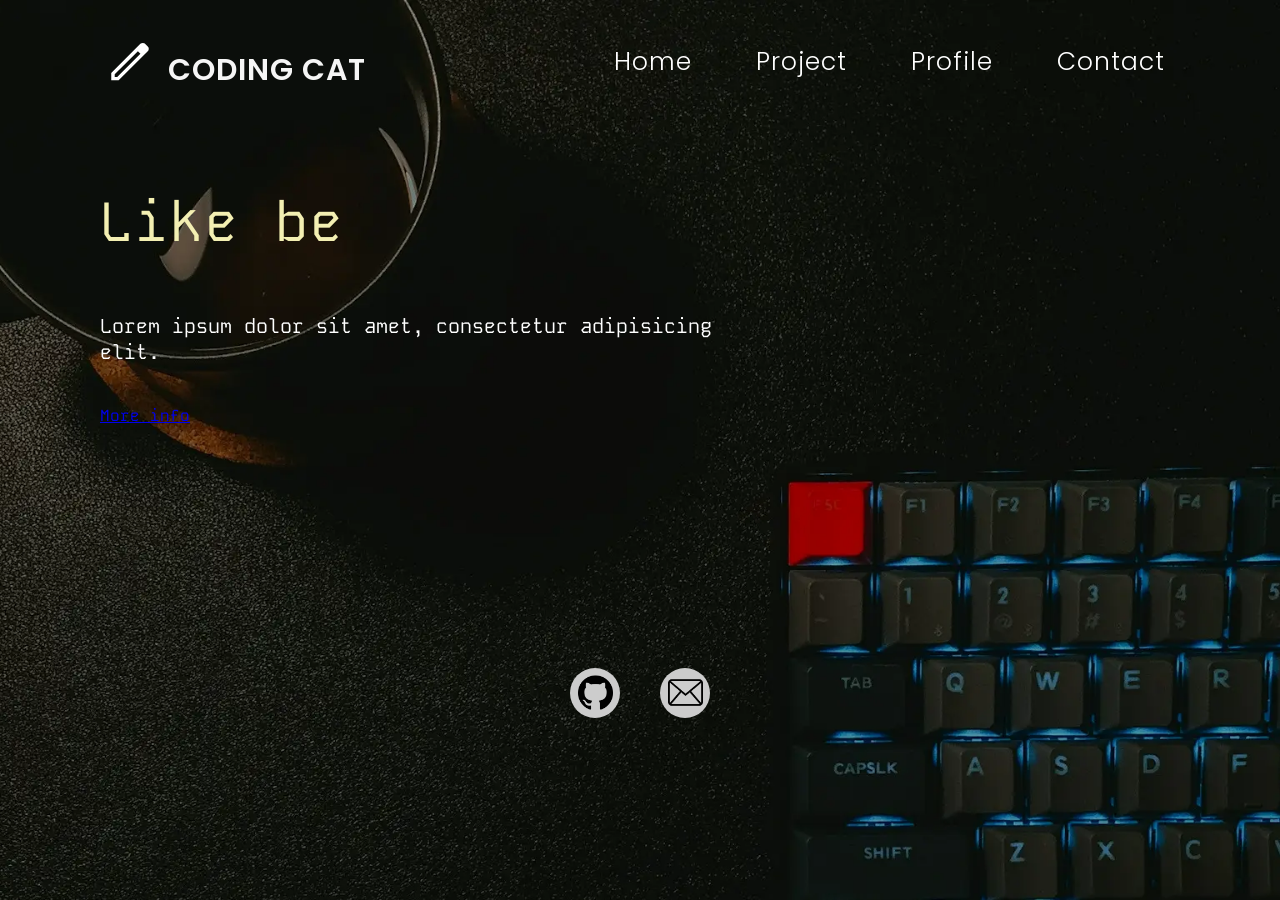
<file: index.html>
<!DOCTYPE html>
<html lang="en">
<head>
    <meta charset="UTF-8">
    <meta name="viewport" content="width=device-width, initial-scale=1.0">
    <title>main</title>
    <link rel="stylesheet" href="source/mainStyle.css">
</head>
<body>
    <section>
        <input type="checkbox" id="check">
        <header>
            <h2 class="logo">
                <svg xmlns="http://www.w3.org/2000/svg" viewBox="0 -960 960 960" class="title-icon">
                    <path class="icon-color" d="M186.666-186.666h48.333l445.002-444.335-48.333-48.333-445.002 444.335v48.333ZM120-120v-141.999l559.334-558.334q9.334-9 21.5-14 12.167-5 25.5-5 12.667 0 25 5t22 14.333L821-772q10 9.666 14.5 22 4.5 12.333 4.5 24.666 0 12.667-4.833 25.167-4.834 12.499-14.167 21.833L261.999-120H120Zm652.667-606.001-46-45.999 46 45.999Zm-116.999 71-24-24.333 48.333 48.333-24.333-24Z"/>
                </svg>
               Coding Cat
            </h2>
            <div class="navigation">
                <a href="index.html">Home</a>
                <a href="#">Project</a>
                <a href="#">Profile</a>
                <a href="#">Contact</a>
            </div>
            <label for="check">
                <svg xmlns="http://www.w3.org/2000/svg" viewBox="0 -960 960 960" class="menu">
                    <path class="click-menu" d="M120-240v-66.666h720V-240H120Zm0-206.667v-66.666h720v66.666H120Zm0-206.667V-720h720v66.666H120Z"/>
                </svg>       
                <svg xmlns="http://www.w3.org/2000/svg" viewBox="0 -960 960 960" class="close">
                    <path class="click-close" d="m251.333-204.667-46.666-46.666L433.334-480 204.667-708.667l46.666-46.666L480-526.666l228.667-228.667 46.666 46.666L526.666-480l228.667 228.667-46.666 46.666L480-433.334 251.333-204.667Z"/>
                </svg>
            </label>
        </header>
        <div class="content">
            <div class="info">
                <h2>Like be</h2>
                <p>Lorem ipsum dolor sit amet, consectetur adipisicing elit.</p>
                <a href="#" class="info-btn">More info</a>
            </div>
        </div>
        <div class="media-icons">
            <div class="circle">
                <a href="https://github.com/jongkweanlee">
                    <img src="source/images/github.png" alt="github" class="icon">
                </a>
            </div>
            <div class="circle">
                <a href="mailto:jongkweanlee@gmail.com">
                    <img src="source/images/mail.png" alt="mail" class="icon">
                </a>
            </div>
        </div>
    </section>
    
</body>
</html>
</file>
<file: source/mainStyle.css>
/*file name : mainstyle.css*/

@import url('https://fonts.googleapis.com/css2?family=Noto+Sans:ital,wght@0,100..900;1,100..900&family=Open+Sans:ital,wght@0,300..800;1,300..800&family=Poppins:ital,wght@0,100;0,200;0,300;0,400;0,500;0,600;0,700;0,800;0,900;1,100;1,200;1,300;1,400;1,500;1,600;1,700;1,800;1,900&display=swap');
@import url('https://fonts.googleapis.com/css2?family=Kode+Mono:wght@400..700&display=swap');

* {
    margin: 0;
    padding: 0;
    box-sizing: border-box;   
}

section {
    position: relative;
    width: 100%;
    min-height: 100vh;
    display: flex;
    flex-direction: column;
    justify-content: flex-start;
    background: url(images/index.webp)no-repeat;
    background-size: cover;
    background-position: center;
}

header {
    font-family: "Poppins", sans-serif;
    position: relative;
    top: 0;
    width: 100%;
    padding: 30px 100px;
    display:  flex;
    justify-content: space-between;
    align-items: center;
}

header h2 .title-icon{
    height: 50px; /* 원하는 높이로 변경 */
    width: 60px; /* 원하는 너비로 변경 */
    transform: translate(0px, 6.6px);
}

header h2 .icon-color {
    fill: #fff;
}

header .logo {
    position: relative;
    color :rgb(245, 245, 245);
    font-size: 30px;
    text-decoration: none;
    text-transform: uppercase;
    font-weight: 600;
    letter-spacing: 1px;
}

header .navigation a {
    color: #fff;
    text-decoration: none;
    font-size: 25px;
    font-weight: 300;
    letter-spacing: 1px;
    padding: 2px 15px;
    border-radius: 20px;
    transition: 0.2s;
    transition-property: background;
}

header .navigation a:not(:last-child){
    margin-right: 30px;
}

header .navigation a:hover {
    background: #f1eeacc2;  
}

.content {
    max-width: 650px;
    margin: 60px 100px;
    font-family: "Kode Mono", monospace;
}

.content .info p{
    color: #ffffff;
    font-size: 20px;
    margin-bottom: 40px;
}

.content .info h2 {
    color: #f3efb2;
    font-size: 55px;
    font-weight: 100;
    letter-spacing: 2px;
    line-height: 80px;
    margin-bottom: 50px;
}

.media-icons {
    display: flex;
    justify-content: center;
    align-items: center;
    margin: auto;  
}

.media-icons a :hover {
    transform: scale(1.5);
}

.media-icons .circle {
    width: 50px; /* 동그란 원의 너비 */
    height: 50px; /* 동그란 원의 높이 */
    border-radius: 50%; /* 동그란 모양으로 만듦 */
    background-color: #ccc; /* 배경색 (원의 색상) */
    display: flex; /* Flexbox 레이아웃 사용 */
    justify-content: center; /* 수평 가운데 정렬 */
    align-items: center; /* 수직 가운데 정렬 */
}

.media-icons .circle:not(:last-child) {
    margin-right: 40px;
}

.media-icons a .icon {
    width: 35px; 
    margin-top: 3.5px;
}

label .menu {
    height: 40px;     
}

label .close {
    height: 40px;     
}

label .click-menu {
    fill: white;
}

label .click-close {
    fill: white;
}

label {
    display: none;
}

#check {
    display: none;
    z-index: 1;
}

/* responsive web */

@media (max-width: 960px) {
    header .navigation{
        display: none;
    }

    label {
        display: block;
        cursor: pointer;
        position: relative; /* Add this line */
    }

    label:hover .menu path{
        fill: #7FFFD4;
    }

    label:hover .close path {
        fill: #7FFFD4;
    }
    
    label .click-close {
        display: none;
    }
   
    #check:checked ~ header .navigation a {
        font-weight: 700;
        margin-right: 0;
        margin-bottom: 50px;
        letter-spacing: 2px;
    }

    #check:checked ~ header label .click-menu {
        display: none;
    }
   
    #check:checked ~ header .navigation {
        z-index: 0;
        background: rgba(232, 219, 192, 0.658);
        top: 0;
        bottom: 0;
        left: 0;
        right: 0;
        display: flex;
        flex-direction: column;
        justify-content: center;
        align-items: center;
        position: fixed;
    }

    #check:checked ~ header label .click-close{
        z-index: 1; /* Increase z-index value */
        display: block;
        position: fixed;
    }

    label .menu {
        position: absolute;        
    }
        
}








@media (max-width: 560px) {
    .content .info h2 {
        font-size: 40px;       
    }

    .content .info p {
        font-size: 20px;
        
    }
}
</file>
